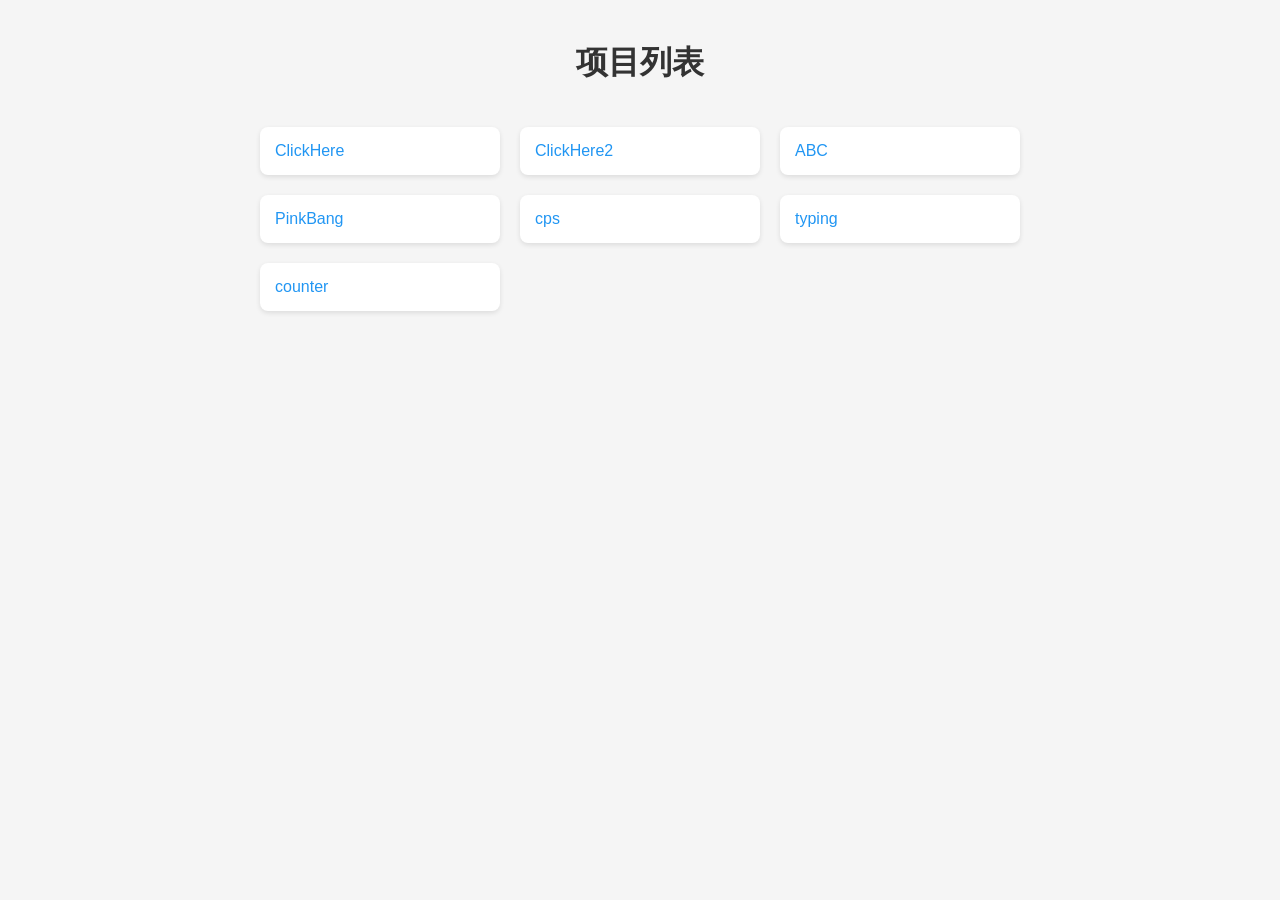
<file: projects/index.html>
<!DOCTYPE html>
<html lang="zh-CN">

<head>
    <meta charset="UTF-8">
    <meta name="viewport" content="width=device-width, initial-scale=1.0">
    <title>Projects Index</title>
    <style>
        body {
            font-family: Arial, sans-serif;
            max-width: 800px;
            margin: 0 auto;
            padding: 20px;
            background-color: #f5f5f5;
        }

        h1 {
            color: #333;
            text-align: center;
        }

        .project-list {
            display: grid;
            grid-template-columns: repeat(auto-fill, minmax(200px, 1fr));
            gap: 20px;
            padding: 20px;
        }

        .project-item {
            background: white;
            padding: 15px;
            border-radius: 8px;
            box-shadow: 0 2px 5px rgba(0, 0, 0, 0.1);
            transition: transform 0.2s;
        }

        .project-item:hover {
            transform: translateY(-5px);
        }

        a {
            color: #2196F3;
            text-decoration: none;
        }

        a:hover {
            text-decoration: underline;
        }
    </style>
</head>

<body>
    <h1>项目列表</h1>
    <div class="project-list" id="projectList"></div>

    <script>
        const projects = [
            'ClickHere',
            'ClickHere2',
            'ABC',
            'PinkBang',
            'cps',
            'typing',
            'counter'
        ];

        window.onload = function () {
            const projectList = document.getElementById('projectList');
            projects.forEach(project => {
                const div = document.createElement('div');
                div.className = 'project-item';

                const link = document.createElement('a');
                link.href = `./${project}/index.html`;
                link.textContent = project;

                div.appendChild(link);
                projectList.appendChild(div);
            });
        };
    </script>
</body>

</html>
</file>
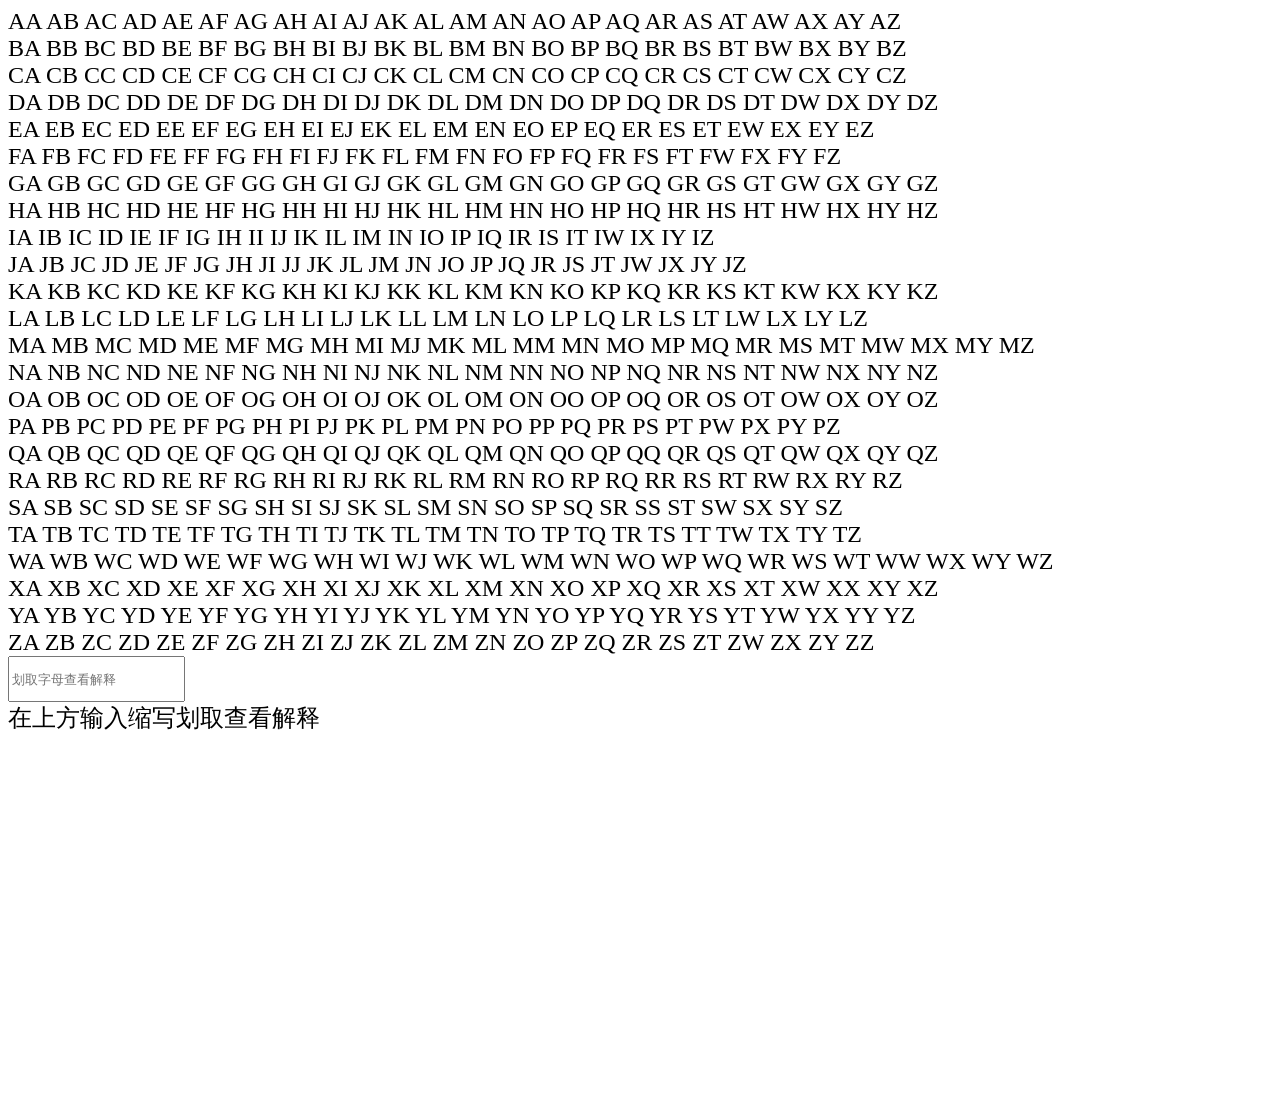
<file: projects/ABC/index.html>
<!DOCTYPE html>
<html>
	<head>
		<meta charset="utf-8">
		<title>ABC</title>
		
	</head>
	<body style="font-size: 24px;font-family:consolas;">
		AA AB AC AD AE AF AG AH AI AJ AK AL AM AN AO AP AQ AR AS AT AW AX AY AZ<br>
		BA BB BC BD BE BF BG BH BI BJ BK BL BM BN BO BP BQ BR BS BT BW BX BY BZ<br>
		CA CB CC CD CE CF CG CH CI CJ CK CL CM CN CO CP CQ CR CS CT CW CX CY CZ<br>
		DA DB DC DD DE DF DG DH DI DJ DK DL DM DN DO DP DQ DR DS DT DW DX DY DZ<br>
		EA EB EC ED EE EF EG EH EI EJ EK EL EM EN EO EP EQ ER ES ET EW EX EY EZ<br>
		FA FB FC FD FE FF FG FH FI FJ FK FL FM FN FO FP FQ FR FS FT FW FX FY FZ<br>
		GA GB GC GD GE GF GG GH GI GJ GK GL GM GN GO GP GQ GR GS GT GW GX GY GZ<br>
		HA HB HC HD HE HF HG HH HI HJ HK HL HM HN HO HP HQ HR HS HT HW HX HY HZ<br>
		IA IB IC ID IE IF IG IH II IJ IK IL IM IN IO IP IQ IR IS IT IW IX IY IZ<br>
		JA JB JC JD JE JF JG JH JI JJ JK JL JM JN JO JP JQ JR JS JT JW JX JY JZ<br>
		KA KB KC KD KE KF KG KH KI KJ KK KL KM KN KO KP KQ KR KS KT KW KX KY KZ<br>
		LA LB LC LD LE LF LG LH LI LJ LK LL LM LN LO LP LQ LR LS LT LW LX LY LZ<br>
		MA MB MC MD ME MF MG MH MI MJ MK ML MM MN MO MP MQ MR MS MT MW MX MY MZ<br>
		NA NB NC ND NE NF NG NH NI NJ NK NL NM NN NO NP NQ NR NS NT NW NX NY NZ<br>
		OA OB OC OD OE OF OG OH OI OJ OK OL OM ON OO OP OQ OR OS OT OW OX OY OZ<br>
		PA PB PC PD PE PF PG PH PI PJ PK PL PM PN PO PP PQ PR PS PT PW PX PY PZ<br>
		QA QB QC QD QE QF QG QH QI QJ QK QL QM QN QO QP QQ QR QS QT QW QX QY QZ<br>
		RA RB RC RD RE RF RG RH RI RJ RK RL RM RN RO RP RQ RR RS RT RW RX RY RZ<br>
		SA SB SC SD SE SF SG SH SI SJ SK SL SM SN SO SP SQ SR SS ST SW SX SY SZ<br>
		TA TB TC TD TE TF TG TH TI TJ TK TL TM TN TO TP TQ TR TS TT TW TX TY TZ<br>
		WA WB WC WD WE WF WG WH WI WJ WK WL WM WN WO WP WQ WR WS WT WW WX WY WZ<br>
		XA XB XC XD XE XF XG XH XI XJ XK XL XM XN XO XP XQ XR XS XT XW XX XY XZ<br>
		YA YB YC YD YE YF YG YH YI YJ YK YL YM YN YO YP YQ YR YS YT YW YX YY YZ<br>
		ZA ZB ZC ZD ZE ZF ZG ZH ZI ZJ ZK ZL ZM ZN ZO ZP ZQ ZR ZS ZT ZW ZX ZY ZZ<br>
		<div class="">
			<input  style="height:40px;" id="value"  type="text" placeholder="划取字母查看解释"  oninput="change()"/>
			<div style="height:400px;" id="text">在上方输入缩写划取查看解释</div>
		</div>
	    <script>
	        function change(){
	            document.querySelector('#text').innerHTML = document.querySelector('#value').value
				if(document.querySelector('#value').value.length == 0){
					document.querySelector('#text').innerHTML = "在上方输入缩写划取查看解释"
				}
	        }

	    </script>
		<script src="vue.min.js"></script>
		<script src="https://lab.magiconch.com/nbnhhsh/nbnhhsh.user.js"></script>
	</body>
</html>
</file>
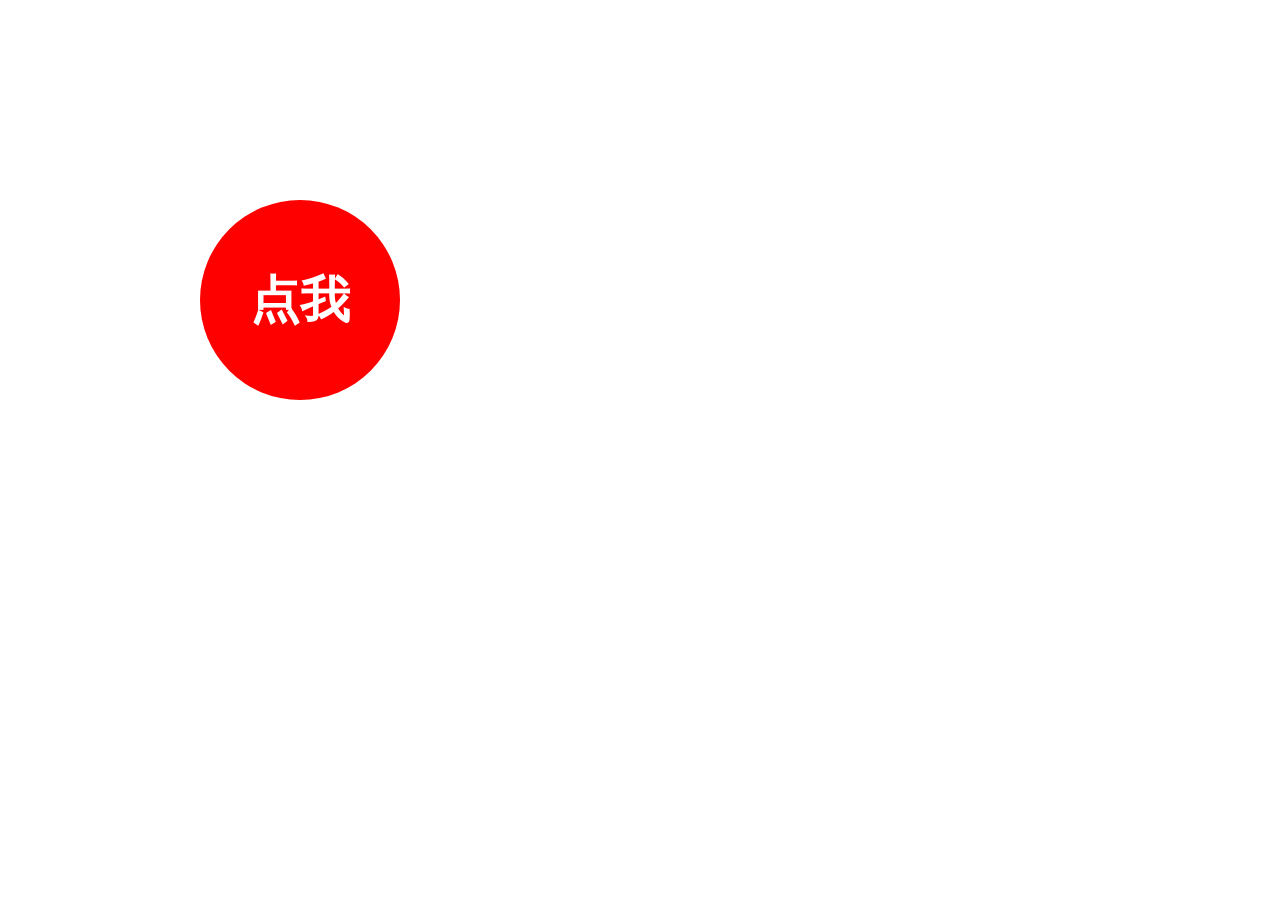
<file: projects/ClickHere/index.html>
<!DOCTYPE html>
<html>
	<head>
		<meta charset="utf-8">
		<meta name="viewport" content="width=device-width; initial-scale=1.0; maximum-scale=1.0">
		<title></title>
		<style type="text/css">
			#box{
				width: 200px;height: 200px;
				border-radius: 100px;
				background-color: red;
				position: absolute;
				left: 200px;
				top: 200px;
			}
			#div{
				width: 200px;height: 200px;
				line-height: 200px;
				text-align: center;
				font-family: "幼圆" ;
				font-size: 50px;
				font-weight: bold;
				color: white;
				user-select: none;
				cursor: crosshair;
			}
		</style>
		<script type="text/javascript">
			function clicked(){
				document.getElementById("box").style.display = "none";
				document.write("<h1>牛逼，你点到了！</h1>")
			}
			function move(obj){
				var width = window.innerWidth || document.documentElement.clientWidth || document.body.clientWidth;
				var height = window.innerHeight || document.documentElement.clientHeight || document.body.clientHeight;
				var randomHeight = Math.floor(Math.random() * (height-200));	//获取随机数
				var randomWidth = Math.floor(Math.random() * (width-200));	//获取随机数
				obj.style.left = (randomWidth)+"px";
				obj.style.top = (randomHeight)+"px";
			}
			function leave(obj){
				obj.style.backgroundColor = "red";
			}
		</script>
	</head>
	<body> 
		<div id="box" onmousemove="move(this)" onmouseleave="leave(this)" onclick="clicked()">
			<div id="div">点我</div>
		</div>
	</body>
</html>
</file>
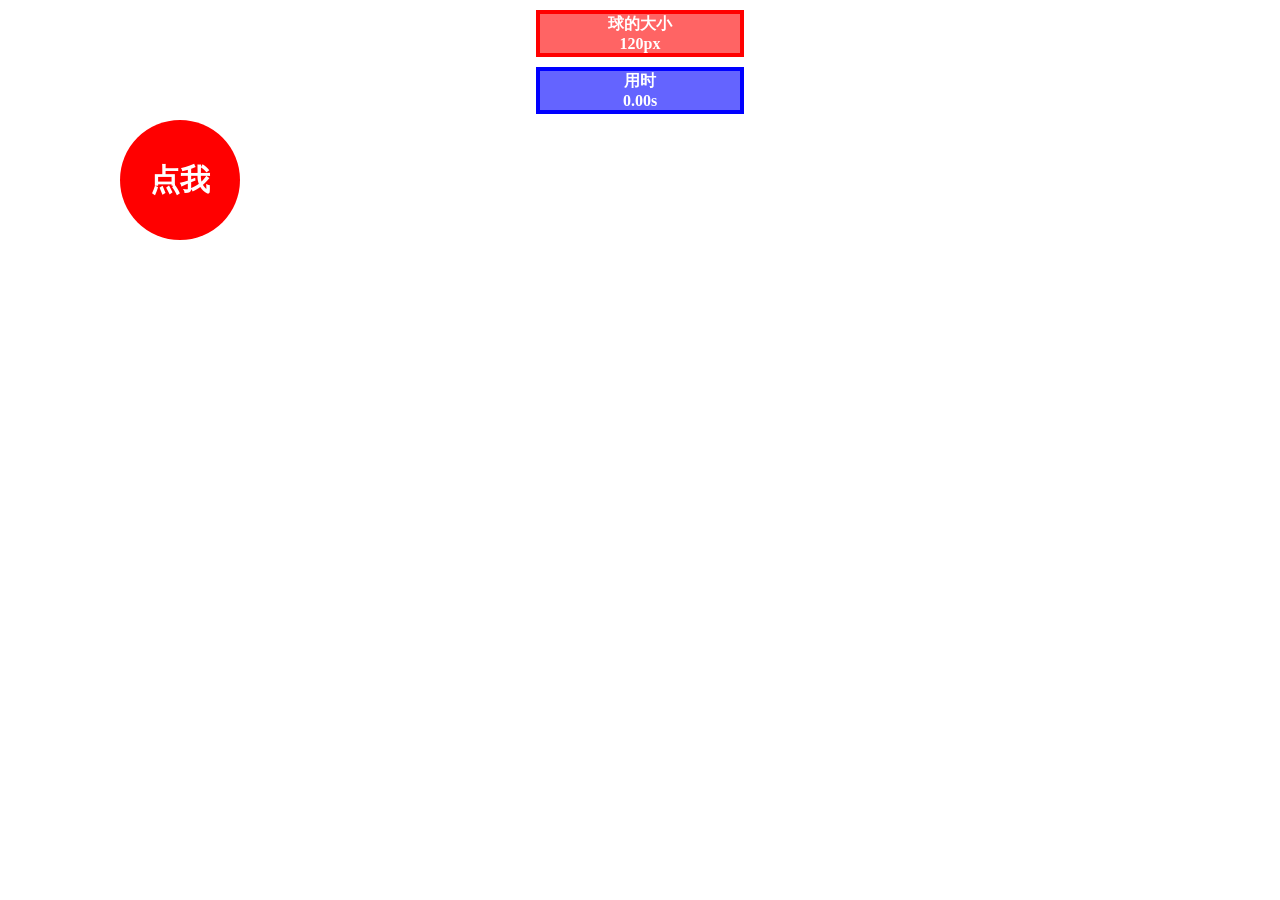
<file: projects/ClickHere2/index.html>
<!DOCTYPE html>
<html>
	<head>
		<meta charset="utf-8">
		<meta name="viewport" content="width=device-width, initial-scale=1.0, maximum-scale=1.0">
		<title>点击这里!</title>
		<style type="text/css">
			body {
				font-family: "幼圆";
				font-weight: bold;
				user-select: none;
				color: white;
			}

			#title {
				width: 200px;
				border: rgba(255, 0, 0, 1.0) solid 4px;
				background-color: rgba(255, 100, 100, 1.0);
				user-select: none;
				text-align: center;
				margin: 10px auto;
			}
			#timer{
				width: 200px;
				border: rgb(0, 0, 255) solid 4px;
				background-color: rgba(100, 100, 255, 1.0);
				user-select: none;
				text-align: center;
				margin: 10px auto;
			}
			#box {
				width: 120px;
				height: 120px;
				border-radius: 50%;
				background-color: red;
				position: absolute;
				left: 120px;
				top: 120px;
			}

			#text {
				line-height: 120px;
				text-align: center;
				font-size: 30px;
				margin: 0 auto;

			}
		</style>
		
	</head>
	<body>
		<div id="title">
			<div>球的大小</div>
			<div id="sizeTxet">120px</div>
			<input type="range" name="points" id="points" onclick="setSize(this)" min="20" max="120" value="120" hidden>
		</div>
		<div id="timer">
			<div>用时</div>
			<div id="timeTxet">0.00s</div>
		</div>
		<div id="box" onclick="move(this)">
			<div id="text">点我</div>
		</div>
		<script type="text/javascript">
            var size = 0;
            var timer = 0;
            var points = document.getElementById("points");
            var startTime = null; // 用于存储开始时间
            function setSize(obj) {
                size = obj.value;
                document.getElementById("box").style.height = size + "px";
                document.getElementById("box").style.width = size + "px";
                document.getElementById("text").style.fontSize = size / 4 + "px";
                document.getElementById("text").style.lineHeight = size + "px";
                document.getElementById("sizeTxet").innerHTML = size + "px";

            }

            function move(obj) {
                var width = window.innerWidth || document.documentElement.clientWidth || document.body.clientWidth;
                var height = window.innerHeight || document.documentElement.clientHeight || document.body.clientHeight;
                var randomHeight = Math.floor(Math.random() * (height - size)); //获取随机数
                var randomWidth = Math.floor(Math.random() * (width - size)); //获取随机数
                console.log("Height:" + height, "Width:" + width);
                console.log("randomHeight:" + randomHeight, "randomWidth:" + randomWidth, );
                obj.style.left = (randomWidth) + "px";
                obj.style.top = (randomHeight) + "px";

                if (!startTime) { // 首次点击时启动计时器
                    startTime = new Date();
                    timer = setInterval(showTime, 10); // 每10毫秒更新一次时间
                }

                points.value -= 1; //每次点击减一
                setSize(points); //更新大小

                if (points.value == 20) {
                    clearInterval(timer); // 停止计时器
                    var endTime = new Date();
                    var timeDiff = (endTime - startTime) / 1000; // 计算用时，单位为秒
                    alert("游戏结束，用时: " + timeDiff.toFixed(2) + " 秒");
                }
            }
            function showTime() {
                var currentTime = new Date();
                var timeDiff = (currentTime - startTime) / 1000;
                document.getElementById("timeTxet").innerText = timeDiff.toFixed(2) + "s";
            }
        </script>
	</body>
</html>
</file>
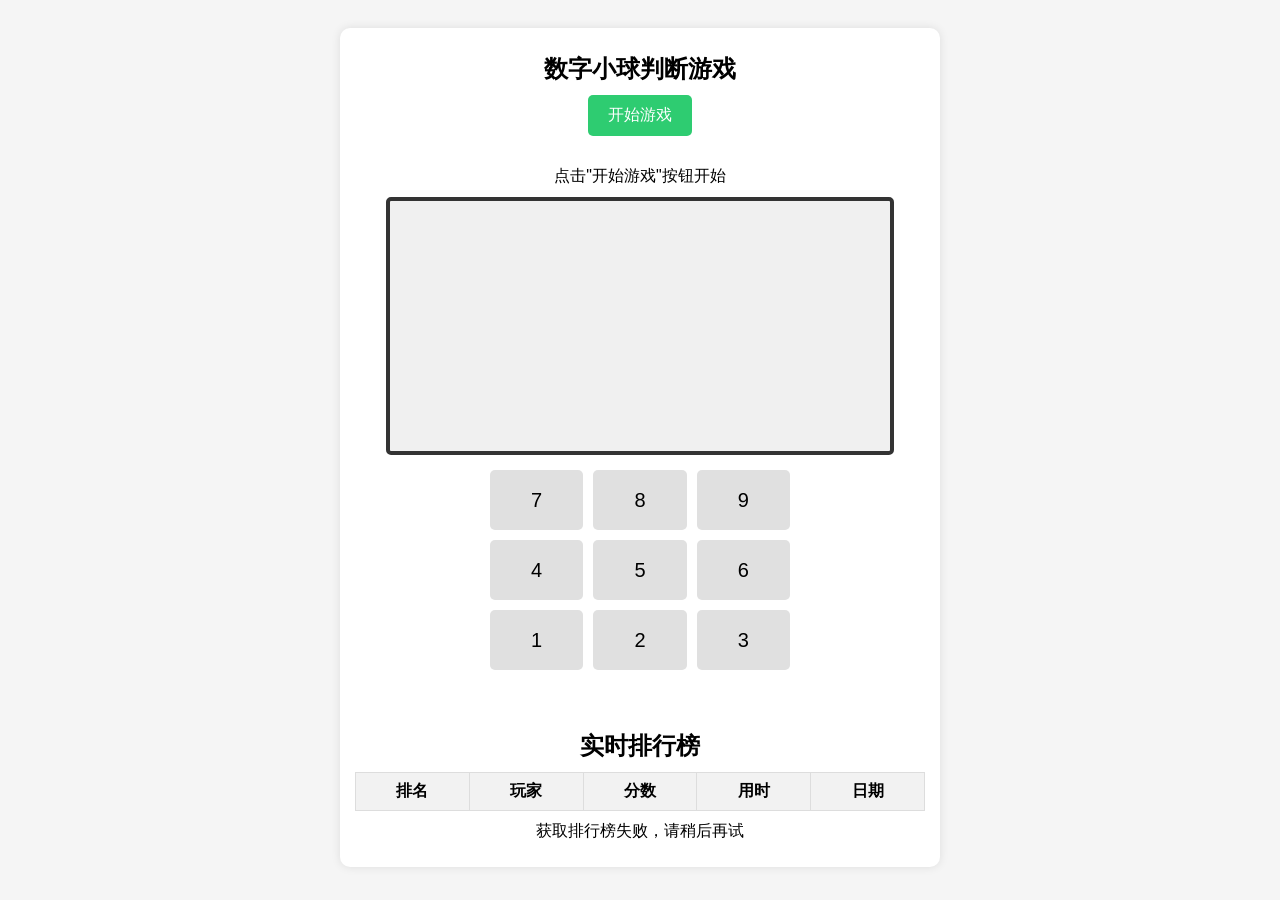
<file: projects/counter/index.html>
<!DOCTYPE html>
<html lang="zh">

<head>
    <meta charset="UTF-8">
    <meta name="viewport" content="width=device-width, initial-scale=1.0, maximum-scale=1.0, user-scalable=no">
    <title>数字小球判断游戏</title>
    <style>
        body {
            font-family: Arial, sans-serif;
            /* display: flex; */
            flex-direction: column;
            align-items: center;
            padding: 20px;
            background-color: #f5f5f5;
        }

        #game-container {
            width: 600px;
            display: flex;
            flex-direction: column;
            align-items: center;
            background-color: white;
            padding: 20px;
            border-radius: 10px;
            box-shadow: 0 0 10px rgba(0, 0, 0, 0.1);
        }

        #screen {
            width: 500px;
            height: 300px;
            border: 4px solid #333;
            margin-bottom: 20px;
            position: relative;
            background-color: #f0f0f0;
            border-radius: 5px;
            overflow: hidden;
            transition: border-color 0.3s;
        }

        .ball {
            width: 50px;
            height: 50px;
            background-color: #3498db;
            border-radius: 50%;
            position: absolute;
            box-shadow: 0 2px 5px rgba(0, 0, 0, 0.2);
        }

        #keyboard {
            display: grid;
            grid-template-columns: repeat(3, 1fr);
            gap: 10px;
            margin-bottom: 20px;
        }

        .key {
            width: 80px;
            height: 80px;
            font-size: 24px;
            background-color: #e0e0e0;
            border: none;
            border-radius: 5px;
            cursor: pointer;
            transition: background-color 0.3s;
        }

        .key:hover {
            background-color: #d0d0d0;
        }

        .correct-screen {
            border-color: #2ecc71 !important;
        }

        .incorrect-screen {
            border-color: #e74c3c !important;
        }

        #info {
            margin-bottom: 20px;
            font-size: 18px;
            text-align: center;

        }

        #info:hover::after {
            color: #888;
            font-size: 0.5rem;
            content: "输入0也能开始哦";
            position: relative;
            top: -0.25rem;
        }

        #result {
            font-size: 20px;
            font-weight: bold;
            color: #2c3e50;
            margin-top: 20px;
            text-align: center;
        }

        #start-btn {
            padding: 10px 20px;
            font-size: 16px;
            background-color: #2ecc71;
            color: white;
            border: none;
            border-radius: 5px;
            cursor: pointer;
            margin-bottom: 20px;
        }

        #start-btn:hover {
            background-color: #27ae60;
        }

        #game-container {
            width: 100%;
            max-width: 600px;
            margin: 0 auto;
            padding: 15px;
            box-sizing: border-box;
        }

        #screen {
            width: 100%;
            max-width: 500px;
            height: 250px;
            margin-bottom: 15px;
        }

        .ball {
            width: 40px;
            height: 40px;
        }

        #keyboard {
            width: 100%;
            max-width: 300px;
            margin: 0 auto;
        }

        .key {
            width: 100%;
            height: 60px;
            font-size: 20px;
        }

        h1 {
            font-size: 1.5rem;
            text-align: center;
            margin: 10px 0;
        }

        #info {
            font-size: 16px;
            margin: 10px 0;
        }

        #result {
            font-size: 16px;
        }

        /* 添加媒体查询 */
        @media screen and (max-width: 480px) {
            body {
                padding: 10px;
            }

            #game-container {
                padding: 10px;
            }

            #screen {
                height: 200px;
            }

            .ball {
                width: 30px;
                height: 30px;
            }

            .key {
                height: 50px;
                font-size: 18px;
            }

            #start-btn {
                padding: 8px 16px;
                font-size: 14px;
            }
        }
    </style>

</head>

<body>
    <div id="game-container">
        <h1>数字小球判断游戏</h1>
        <button id="start-btn">开始游戏</button>
        <div id="info">点击"开始游戏"按钮开始</div>
        <div id="screen"></div>
        <div id="keyboard">
            <button class="key" data-number="7">7</button>
            <button class="key" data-number="8">8</button>
            <button class="key" data-number="9">9</button>
            <button class="key" data-number="4">4</button>
            <button class="key" data-number="5">5</button>
            <button class="key" data-number="6">6</button>
            <button class="key" data-number="1">1</button>
            <button class="key" data-number="2">2</button>
            <button class="key" data-number="3">3</button>

        </div>
        <div id="result"></div>
        <div id="leaderboard" style="width: 100%; margin-top: 20px;">
            <h2 style="text-align: center; margin-bottom: 10px;">实时排行榜</h2>
            <table style="width: 100%; border-collapse: collapse;">
                <thead>
                    <tr style="background-color: #f2f2f2;">
                        <th style="padding: 8px; text-align: center; border: 1px solid #ddd;">排名</th>
                        <th style="padding: 8px; text-align: center; border: 1px solid #ddd;">玩家</th>
                        <th style="padding: 8px; text-align: center; border: 1px solid #ddd;">分数</th>
                        <th style="padding: 8px; text-align: center; border: 1px solid #ddd;">用时</th>
                        <th style="padding: 8px; text-align: center; border: 1px solid #ddd;">日期</th>
                    </tr>
                </thead>
                <tbody id="leaderboard-body">
                    <!-- 排行榜数据将在这里动态生成 -->
                </tbody>
            </table>
        </div>
    </div>
    <script src="script.js"></script>
</body>

</html>
</file>
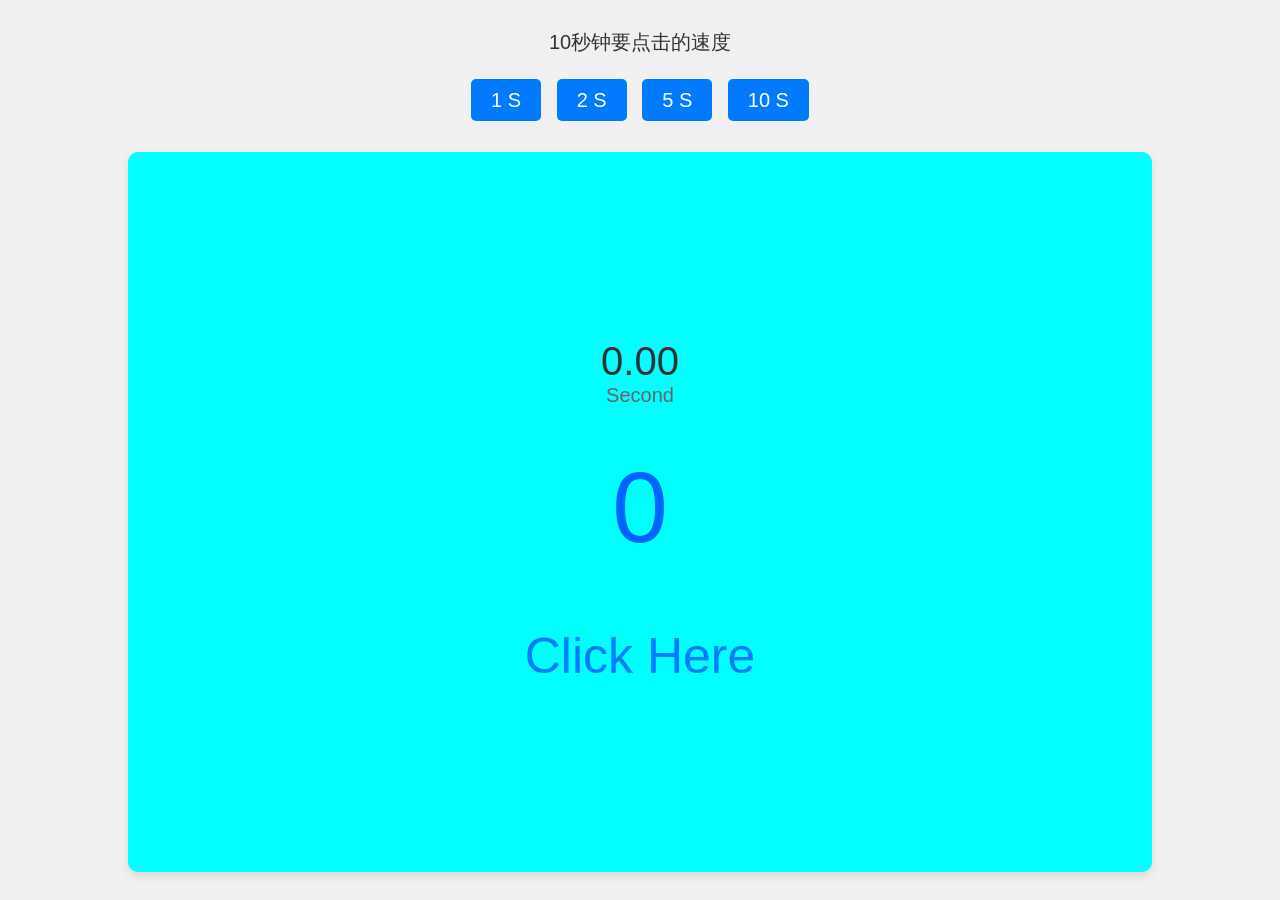
<file: projects/cps/index.html>
<!DOCTYPE html>
<html>
<head>
    <meta name="viewport" content="width=device-width; initial-scale=1.0; maximum-scale=1.0">
    <meta charset="utf-8">
    <title>CpsTest</title>
    <style type="text/css">
        body {
            user-select: none;
            font-size: 20px;
            text-align: center;
            background-color: #f0f0f0;
            font-family: 'Arial', sans-serif;
            color: #333;
            margin: 0;
            padding: 0;
            display: flex;
            flex-direction: column;
            justify-content: center;
            align-items: center;
            height: 100vh;
        }
		#show_time_title{
			height: 60px;
		}
        #title {
            font-size: 50px;
            color: #007BFF;
            margin-top: 20px;
        }

        #box {
            width: 80%;
            height: 80vh;
            background-color: #00ffff;
            border-radius: 10px;
            margin: 20px auto;
            box-shadow: 0 4px 8px rgba(0, 0, 0, 0.1);
            display: flex;
            flex-direction: column;
            justify-content: center;
            align-items: center;
            cursor: pointer;
            transition: background-color 0.3s;
        }

        #box:hover {
            background-color: #3ef2ff;
        }

        #number {
            font-size: 100px;
            color: #0064ff;
            line-height: 200px;
        }

        #switch_time {
            margin: 20px 0;
        }

        #switch_time label {
            padding: 10px 20px;
            background-color: #007BFF;
            color: #fff;
            border-radius: 5px;
            margin: 0 5px;
            cursor: pointer;
            transition: background-color 0.3s;
        }

        #switch_time label:hover {
            background-color: #0056b3;
        }

        #switch_time input[type="radio"] {
            position: absolute;
            clip: rect(0, 0, 0, 0);
        }

        #show_time {
            font-size: 40px;
            color: #333;
        }

        #show_time_font {
            font-size: 20px;
            color: #666;
        }
    </style>
    <script type="text/javascript">
        let timer = 0;
        let number = 0; // 点击次数
        let time = 0; // 时间
        let setTime = 10; // 秒数
        let showTimeNum;

        function setTime1s() {
            setTime = 1;
            document.getElementById("set_time").innerText = setTime;
        }

        function setTime2s() {
            setTime = 2;
            document.getElementById("set_time").innerText = setTime;
        }

        function setTime5s() {
            setTime = 5;
            document.getElementById("set_time").innerText = setTime;
        }

        function setTime10s() {
            setTime = 10;
            document.getElementById("set_time").innerText = setTime;
        }

        function clicked() {
            document.getElementById("switch_time").style.display = "none";
            number++;
            if (number === 1) {
                time = setTimeout(judge, setTime * 1000);
                showTimeNum = setInterval(showTime, 10);
            }
            document.getElementById("number").innerText = number;
        }

        function judge() {
            clearInterval(showTimeNum);
            alert("1秒点击次数(cps):" + (number / setTime).toFixed(2));
            location.reload();
        }

        function showTime() {
            timer++;
            document.getElementById("show_time").innerText = (timer / 100).toFixed(2);
        }
    </script>
</head>
<body>
    <div id="switch_time">
        <div id="show_time_title">
            <span id="set_time">10</span>秒钟要点击的速度
        </div>
        <input type="radio" name="switchTime" id="1s" onclick="setTime1s()"><label for="1s">1 S</label>
        <input type="radio" name="switchTime" id="2s" onclick="setTime2s()"><label for="2s">2 S</label>
        <input type="radio" name="switchTime" id="5s" onclick="setTime5s()"><label for="5s">5 S</label>
        <input type="radio" name="switchTime" id="10s" onclick="setTime10s()"><label for="10s">10 S</label>
    </div>
    <div id="box" onclick="clicked()">
        <div id="show_time">0.00</div>
        <div id="show_time_font">Second</div>
        <div id="number">0</div>
        <div id="title">Click Here</div>
    </div>
</body>
</html>
</file>
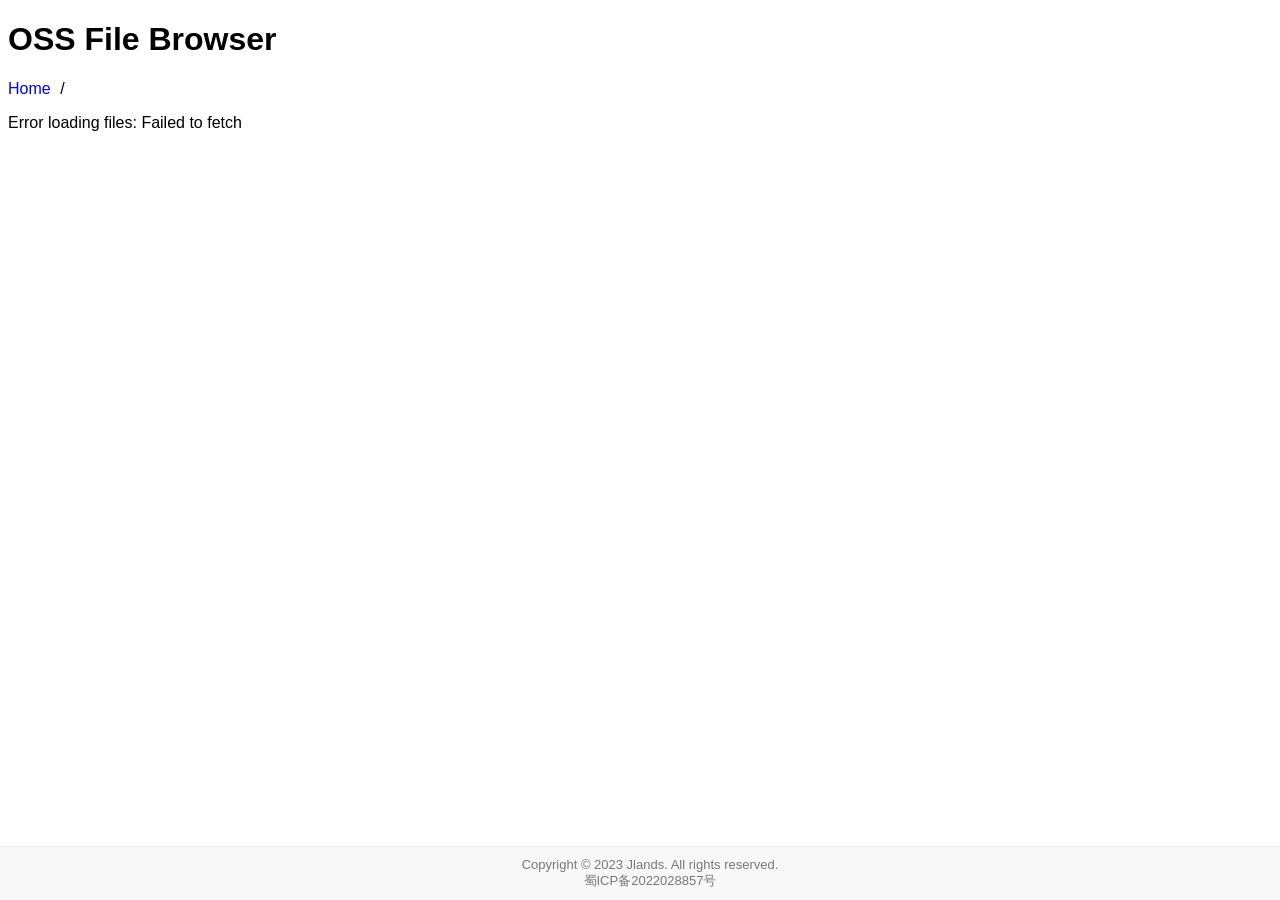
<file: projects/oss/index.html>
<!DOCTYPE html>
<html>

<head>
  <meta charset="UTF-8">
  <meta name="viewport" content="width=device-width, initial-scale=1.0">
  <title>OSS File Browser</title>
  <style>
    body {
      font-family: sans-serif;
    }

    .file-item {
      display: flex;
      align-items: center;
      margin-bottom: 5px;
    }

    .file-item a {
      margin-right: 10px;
    }

    .directory {
      font-weight: bold;
      cursor: pointer;
      color: blue;
      /* Optional: Style directories differently */
    }

    .breadcrumb {
      margin-bottom: 10px;
    }

    .breadcrumb a {
      text-decoration: none;
    }

    .breadcrumb span {
      margin: 0 5px;
    }
  </style>
</head>

<body>
  <h1>OSS File Browser</h1>

  <div id="breadcrumb" class="breadcrumb">
    <a href="#" onclick="loadDirectory('')">Home</a>
    <span>/</span>
  </div>

  <div id="fileList"></div>

  <footer style="position: fixed; left: 0; bottom: 0; width: 100%; text-align: center; padding: 10px; font-size: small; color: #777; background-color: #f8f8f8; border-top: 1px solid #eee;">
    <p style="margin: 0;">Copyright &copy; 2023 Jlands. All rights reserved.</p>
    <p style="margin: 0;"><a href="http://beian.miit.gov.cn/" target="_blank" style="color: #777; text-decoration: none;">蜀ICP备2022028857号</a></p>
  </footer>
  
  

  <script>
    const fileListDiv = document.getElementById('fileList');
    const breadcrumbDiv = document.getElementById('breadcrumb');
    let currentPath = ''; // Tracks the current directory

    // Function to update the breadcrumb navigation
    function updateBreadcrumb(path) {
      let breadcrumbHtml = `<a href="#" onclick="loadDirectory('')">Home</a> <span>/</span>`;
      if (path) {
        const parts = path.split('/').filter(part => part !== ''); // Split the path into parts and remove empty strings
        let currentPathBuilder = '';

        for (let i = 0; i < parts.length; i++) {
          currentPathBuilder += parts[i] + '/';
          breadcrumbHtml += `<a href="#" onclick="loadDirectory('${currentPathBuilder.slice(0, -1)}')">${parts[i]}</a>`; // Remove trailing slash
          if (i < parts.length - 1) {
            breadcrumbHtml += `<span>/</span>`;
          }
        }
      }
      breadcrumbDiv.innerHTML = breadcrumbHtml;
    }

    // Function to load directory content from the API
    async function loadDirectory(prefix) {
      currentPath = prefix;
      updateBreadcrumb(currentPath);  // Update breadcrumb based on prefix
      try {
        const response = await fetch(`http://www.jackli.fun:2000/api/list?prefix=${prefix}`);
        if (!response.ok) {
          throw new Error(`HTTP error! status: ${response.status}`);
        }
        const data = await response.json();
        displayFiles(data);
      } catch (error) {
        fileListDiv.innerHTML = `<p>Error loading files: ${error.message}</p>`;
        console.error("Error fetching data:", error);
      }
    }

    // Function to display files and directories in the HTML
    function displayFiles(data) {
      fileListDiv.innerHTML = ''; // Clear previous content

      // Display directories
      if (data.directories && data.directories.length > 0) {
        data.directories.forEach(dir => {
          const dirName = dir.replace(currentPath, '').replace('/', ''); // Extract just the directory name
          const dirElement = document.createElement('div');
          dirElement.classList.add('file-item');
          dirElement.innerHTML = `<span class="directory" onclick="loadDirectory('${dir}')">📁 ${dirName}</span>`;
          fileListDiv.appendChild(dirElement);
        });
      }

      // Display files
      if (data.files && data.files.length > 0) {
        data.files.forEach(file => {
          const fileElement = document.createElement('div');
          fileElement.classList.add('file-item');
          fileElement.innerHTML = `
            <span>📄 ${file.name}</span>
            <span>&nbsp;(${formatBytes(file.size)})&nbsp;</span>
            <a href="${file.url}" target="_blank">Download</a>
          `;
          fileListDiv.appendChild(fileElement);
        });
      }

      if ((!data.directories || data.directories.length === 0) && (!data.files || data.files.length === 0)) {
        fileListDiv.innerHTML = '<p>No files or directories found.</p>';
      }
    }

    // Helper function to format file size
    function formatBytes(bytes, decimals = 2) {
      if (bytes === 0) return '0 Bytes';
      const k = 1024;
      const dm = decimals < 0 ? 0 : decimals;
      const sizes = ['Bytes', 'KB', 'MB', 'GB', 'TB', 'PB', 'EB', 'ZB', 'YB'];
      const i = Math.floor(Math.log(bytes) / Math.log(k));
      return parseFloat((bytes / Math.pow(k, i)).toFixed(dm)) + ' ' + sizes[i];
    }

    // Initial load: Root directory
    loadDirectory('');
  </script>
</body>

</html>
</file>
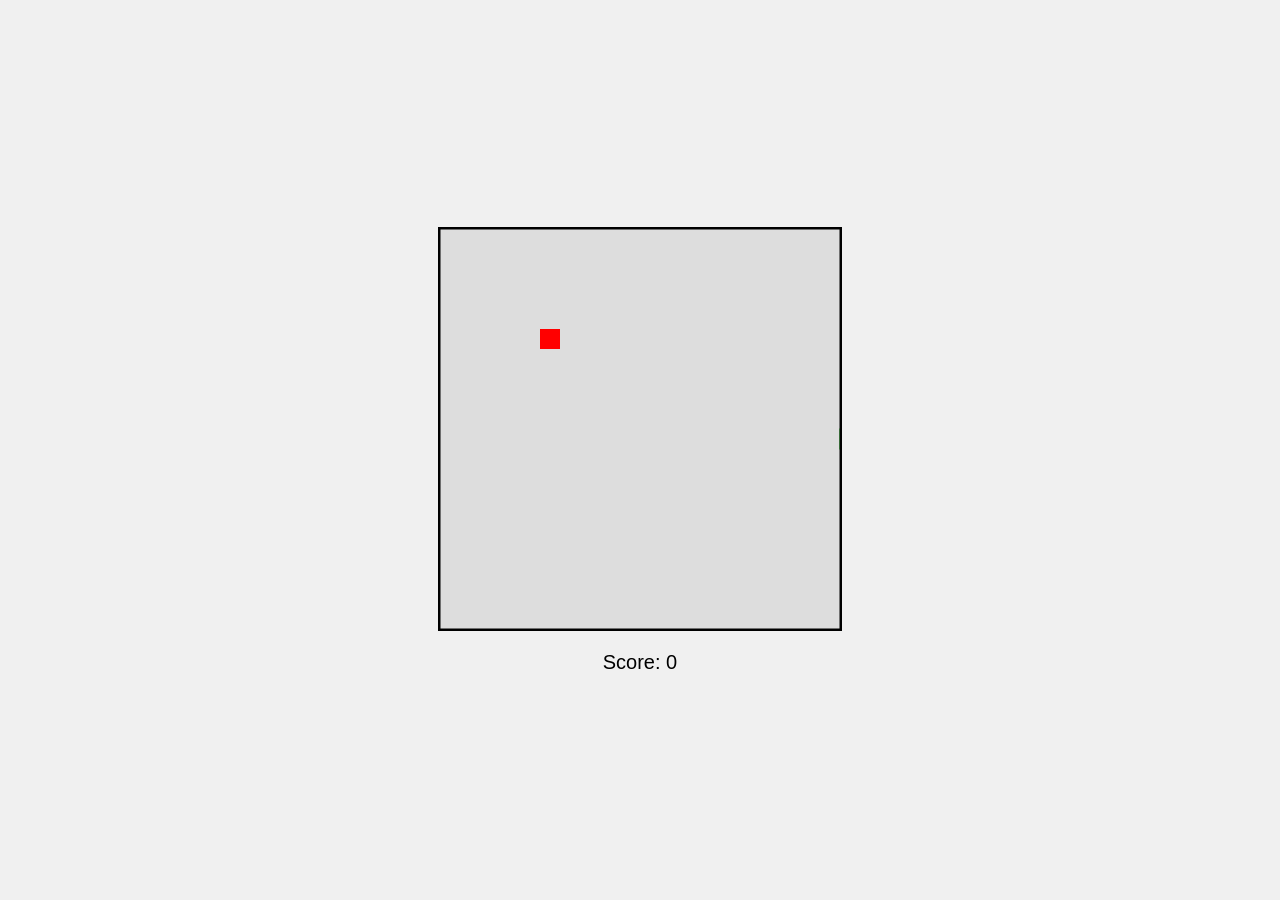
<file: projects/snake/index.html>
<!DOCTYPE html>
<html>
<head>
  <title>Snake Game</title>
  <link rel="stylesheet" href="style.css">
</head>
<body>
  <canvas id="gameCanvas" width="400" height="400"></canvas>
  <div id="score">Score: 0</div>
  <script src="script.js"></script>
</body>
</html>
</file>
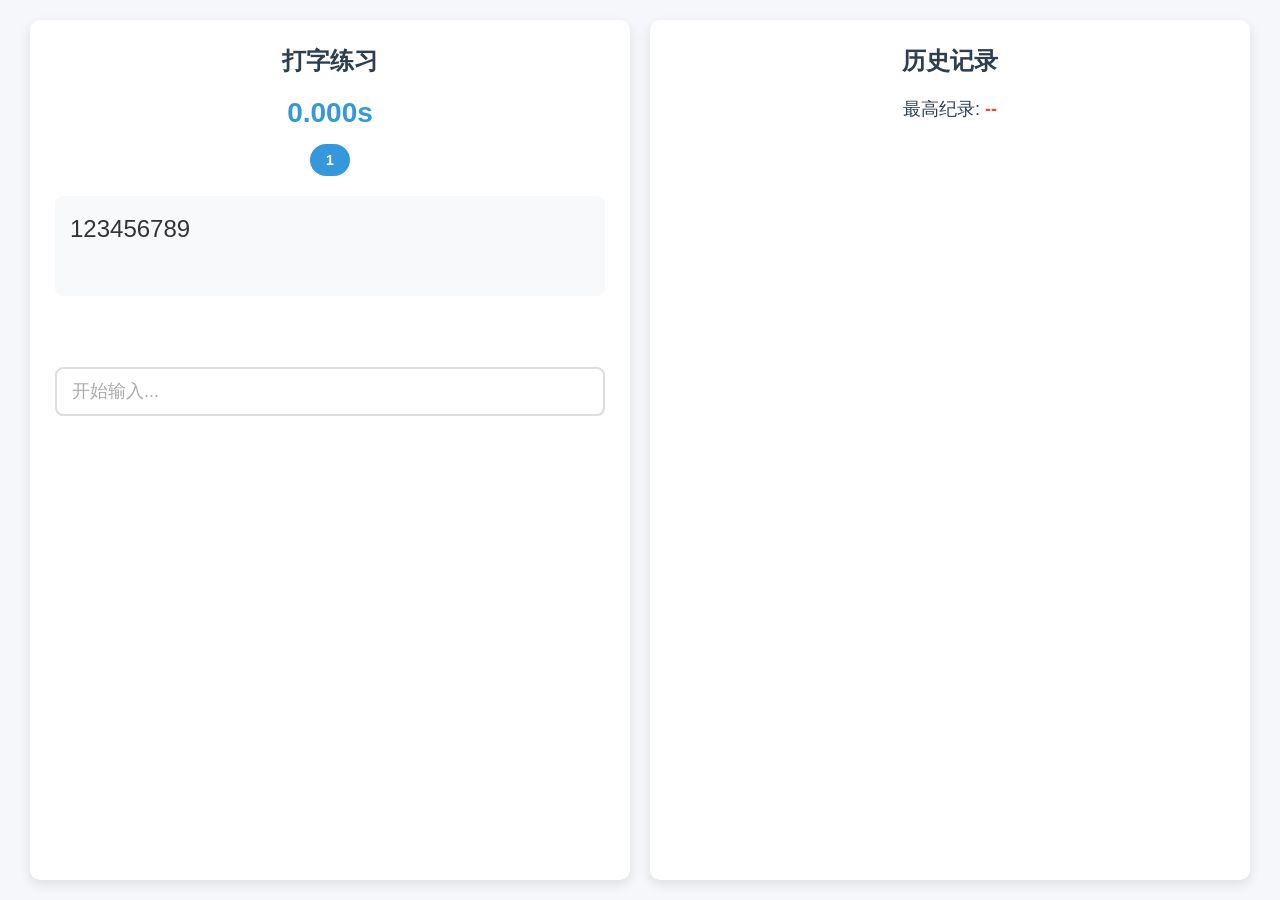
<file: projects/typing/index.html>
<!DOCTYPE html>
<html>
<head>
    <meta charset="utf-8">
    <title>Typing</title>
    <style>
        * {
            margin: 0;
            padding: 0;
            box-sizing: border-box;
            font-family: 'Segoe UI', Tahoma, Geneva, Verdana, sans-serif;
        }
    
        body {
            background-color: #f5f7fa;
            color: #333;
            display: flex;
            flex-wrap: wrap;
            justify-content: center;
            gap: 20px;
            padding: 20px;
            min-height: 100vh;
        }
    
        .main, .history {
            flex: 1;
            min-width: 300px;
            max-width: 600px;
        }
    
        .box {
            background-color: white;
            border-radius: 10px;
            box-shadow: 0 4px 12px rgba(0, 0, 0, 0.1);
            padding: 25px;
            height: 100%;
        }
    
        h1 {
            color: #2c3e50;
            margin-bottom: 20px;
            font-size: 24px;
            text-align: center;
        }
    
        h2 {
            color: #3498db;
            font-size: 28px;
            text-align: center;
            margin: 15px 0;
        }
    
        #fixedText {
            font-size: 24px;
            line-height: 1.5;
            margin: 20px 0;
            padding: 15px;
            background-color: #f8f9fa;
            border-radius: 8px;
            min-height: 100px;
            word-break: break-all;
        }
    
        #showText {
            font-size: 24px;
            color: #666;
            margin-bottom: 15px;
            min-height: 36px;
            padding: 5px;
        }
    
        #inputText {
            width: 100%;
            padding: 12px 15px;
            font-size: 18px;
            border: 2px solid #ddd;
            border-radius: 8px;
            outline: none;
            transition: border-color 0.3s;
        }
    
        #inputText:focus {
            border-color: #3498db;
        }
    
        #inputText::placeholder {
            color: #aaa;
        }
    
        #switch {
            background-color: #3498db;
            color: white;
            border: none;
            padding: 8px 16px;
            border-radius: 20px;
            cursor: pointer;
            font-size: 14px;
            font-weight: bold;
            display: block;
            margin: 0 auto 20px;
            transition: background-color 0.3s;
        }
    
        #switch:hover {
            background-color: #2980b9;
        }
    
        #bestRecord {
            font-size: 18px;
            margin-bottom: 15px;
            text-align: center;
            color: #2c3e50;
        }
    
        #bestRecordTime {
            color: #e74c3c;
            font-weight: bold;
        }
    
        #historyList {
            list-style-type: none;
        }
    
        #historyList li {
            padding: 10px 15px;
            margin-bottom: 8px;
            background-color: #f8f9fa;
            border-radius: 6px;
            display: flex;
            justify-content: space-between;
        }
    
        #historyList li:first-child {
            background-color: #e8f4fc;
            font-weight: bold;
        }
    
        @media (max-width: 768px) {
            body {
                flex-direction: column;
                align-items: center;
            }
            
            .main, .history {
                width: 100%;
            }
        }
    </style>
</head>

<body>
    <div class="main">
        <div class="box">
            <h1>打字练习</h1>
            <h2 id="timer">0.000s</h2>
            <button id="switch"></button>
            <div id="fixedText"></div>
            <div id="showText"></div>
            <input type="text" id="inputText" placeholder="开始输入..." autocomplete="off" />
        </div>
    </div>
    <div class="history">
        <div class="box">
            <h1>历史记录</h1>
            <div id="bestRecord">最高纪录: <span id="bestRecordTime">--</span></div>
            <div id="history">
                <ul id="historyList"></ul>
            </div>
        </div>
    </div>

    <script>
        let timer;
        let totalTime = 0;
        let list = [
            {id:1, text:"123456789"},
            {id:2, text:"0246813579"},
            {id:3, text:"ABCDEFGHIJKLMNOPQRSTUVWXYZ"},
            {id:4, text:"The quick brown fox jumps over the lazy dog"},
            {id:4, text:"QQWWEERRTTYYUUIIOOPPAASSDDFFGGHHJJKKLLZZXXCCVVBBNNMM"},
        ];
        // 切换文本
        let typeText = list[0].text;
        document.getElementById("fixedText").innerHTML = typeText;
        document.getElementById("switch").textContent = list[0].id;
        document.getElementById("switch").onclick = function () {
            let index = list.findIndex(item => item.text === typeText);
            index = (index + 1) % list.length;
            typeText = list[index].text;
            document.getElementById("fixedText").innerHTML = typeText;
            document.getElementById("switch").textContent = list[index].id;
            changeShowValue("");
            updateFixedTextColor("");
            clearInterval(timer);
            document.getElementById("timer").textContent = "0.000s";
            document.getElementById('bestRecordTime').textContent = '--'; // 重置最高纪录显示
        }
        // 文字判断（忽略大小写）
        document.getElementById("inputText").oninput = function () {
            let inputValue = document.getElementById("inputText").value;
            changeShowValue(inputValue);
            updateFixedTextColor(inputValue);
            if (inputValue.toUpperCase() === typeText.toUpperCase()) {
                document.getElementById("inputText").value = "";
                const time = formatTime(totalTime);
                addHistory(time);
                updateBestRecord(time);
                changeShowValue("");
                clearInterval(timer);
            } else if (inputValue.length === typeText.length) {
                document.getElementById("inputText").value = "";
                changeShowValue("");
                addHistory("失败");
                clearInterval(timer);
            }
            if (inputValue.length == 1) {
                totalTime = 0;
                clearInterval(timer);
                timer = setInterval(() => {
                    document.getElementById("timer").textContent = formatTime(totalTime);
                    totalTime += 10;
                }, 10);
            } else if (inputValue.length == 0) {
                clearInterval(timer);
                document.getElementById("timer").textContent = "0.000s";
            }
        }
        // 更新固定文本的颜色
        function updateFixedTextColor(inputValue) {
            let fixedText = document.getElementById("fixedText");
            let typeText = fixedText.textContent;
            fixedText.innerHTML = '';
            inputValue = inputValue;
            for (let i = 0; i < typeText.length; i++) {
                let span = document.createElement('span');
                span.textContent = typeText[i];

                if (i < inputValue.length) {
                    if (inputValue[i].toUpperCase() === typeText[i].toUpperCase()) {
                        span.style.color = '#007BFF';
                    } else {
                        span.style.color = 'RED';
                    }
                }

                fixedText.appendChild(span);
            }
        }
        // 禁止粘贴
        document.getElementById("inputText").onpaste = function (e) {
            e.preventDefault();
        }

        function addHistory(value) {
            const historyList = document.getElementById("historyList");
            const li = document.createElement("li");
            li.textContent = value;
            historyList.insertBefore(li, historyList.firstChild); // 添加到列表的顶部

            // 限制历史记录数量为 10
            if (historyList.children.length > 10) {
                historyList.removeChild(historyList.lastChild);
            }
        }

        function updateBestRecord(currentTime) {
            // 每次都重置最高纪录
            let bestRecordTime = document.getElementById('bestRecordTime');
            if (bestRecordTime.textContent === '--' || currentTime < bestRecordTime.textContent) {
                bestRecordTime.textContent = currentTime;
            }
        }

        // 页面加载时，显示最高纪录
        window.onload = function() {
            document.getElementById('bestRecordTime').textContent = '--'; // 初始化最高纪录显示
        }
        
        // 显示输入的内容
        function changeShowValue(value) {
            document.getElementById("showText").innerHTML = value;
        }
        // 格式化时间
        function formatTime(milliseconds) {
            let seconds = Math.floor(milliseconds / 1000);
            let ms = milliseconds % 1000;
            return `${seconds}.${ms.toString().padStart(3, '0')}s`;
        }
        
    </script>
</body>

</html>
</file>
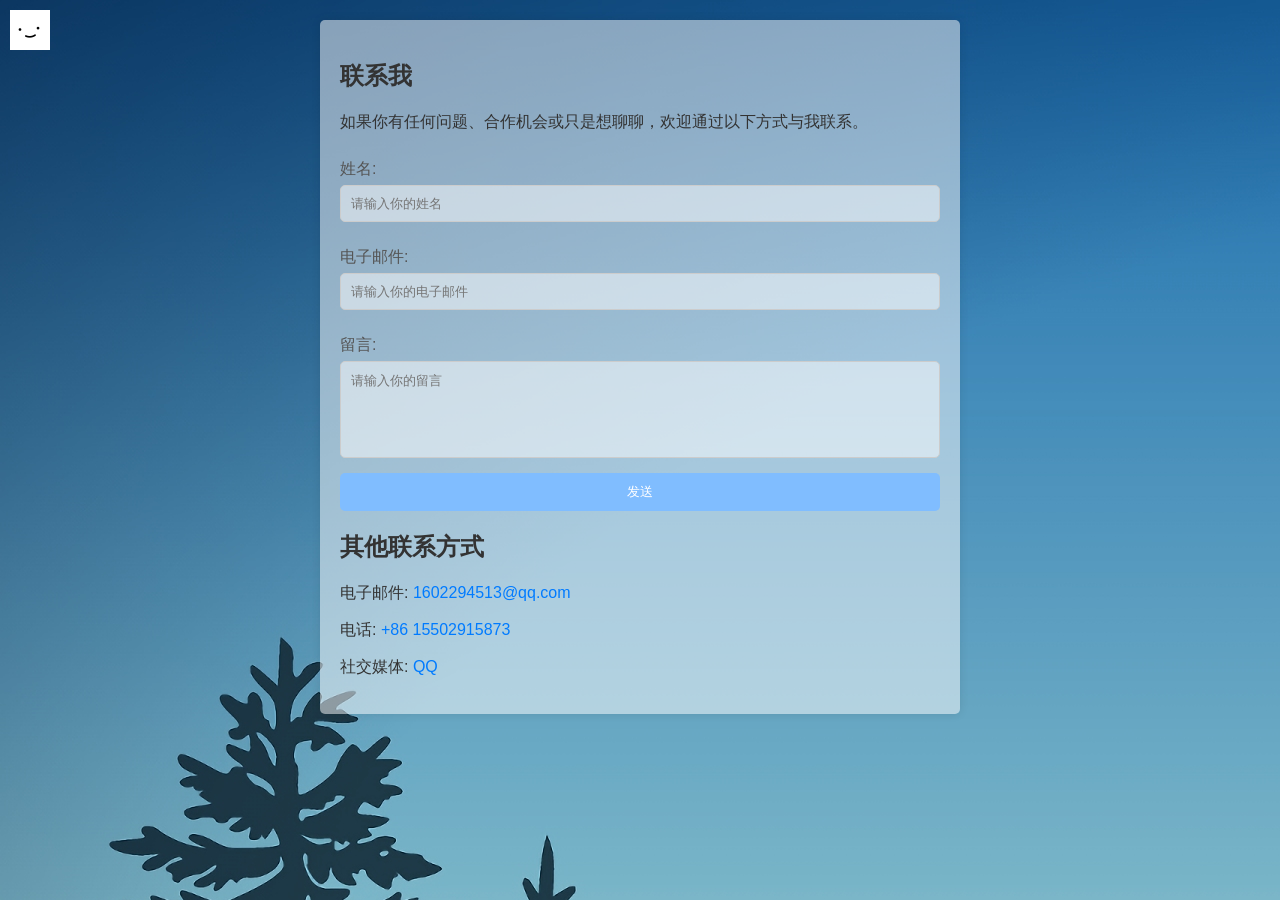
<file: contact.html>
<!DOCTYPE html>
<html lang="zh">
<head>
    <meta charset="UTF-8">
    <meta name="viewport" content="width=device-width, initial-scale=1.0">
    <title>联系我</title>
    <style>
        header{
            position: absolute;
            top: 10px;
            left: 10px;
        }
        header img{
            height: 40px;
            width: 40px;
        }
        body {
            margin: 0;
            padding: 0;
            font-family: Arial, sans-serif;
            background-color: #f4f4f4;
            background-image: url(./img/bg/morning.jpg);
        }
        section {
            padding: 20px;
            margin: 20px auto;
            max-width: 600px;
            background-color: #ffffff80;
            border-radius: 5px;
            box-shadow: 0 0 10px rgba(0, 0, 0, 0.1);
        }
        h1,h2, p {
            color: #333;
        }
        form {
            display: flex;
            flex-direction: column;
        }
        label {
            margin: 10px 0 5px;
            color: #555;
        }
        input, textarea {
            padding: 10px;
            margin-bottom: 15px;
            font-family: Arial, sans-serif;
            border: 1px solid #ccc;
            border-radius: 5px;
            background-color: #ffffff80;
            resize:none;
        }
        .error{
            display: none;
            color: rgb(255, 74, 74);
        }
        .success{
            display: none;
        }
        button {
            padding: 10px 20px;
            background-color: #80bdff;
            color: #fff;
            border: none;
            border-radius: 5px;
            cursor: pointer;
        }
        button:hover {
            background-color: #409cff;
        }
        .contact-info {
            margin-top: 20px;
        }
        .contact-info a {
            color: #007BFF;
            text-decoration: none;
        }
        .contact-info a:hover {
            text-decoration: underline;
        }
    </style>
</head>
<body>
    <header>
        <a href="./index.html"><img src="./img/header/logo.png" alt=""></a>
    </header>
    <section>
        <h1>联系我</h1>
        <p>如果你有任何问题、合作机会或只是想聊聊，欢迎通过以下方式与我联系。</p>
        
        <form id="contact-form">
            <label for="name">姓名:</label>
            <input type="text" id="name" name="name" placeholder="请输入你的姓名">
            <div id="name-error" class="error">姓名不能为空。</div>

            <label for="email">电子邮件:</label>
            <input type="email" id="email" name="email" placeholder="请输入你的电子邮件">
            <div id="email-error" class="error">请输入有效的电子邮件地址。</div>

            <label for="message">留言:</label>
            <textarea id="message" name="message" rows="5" placeholder="请输入你的留言"></textarea>
            <div id="message-error" class="error">留言不能为空。</div>

            <button type="submit">发送</button>
            <div id="form-success" class="success">消息已发送！谢谢你的联系。</div>
        </form>

        <div class="contact-info">
            <h2>其他联系方式</h2>
            <p>电子邮件: <a href="mailto:1602294513@qq.com">1602294513@qq.com</a></p>
            <p>电话: <a href="tel:15502915873">+86 15502915873</a></p>
            <p>社交媒体: 
                <a href="tencent://Message/?Uin=1602294513&Site=&Menu=yes" class="qq" target="_blank">
                    QQ
                </a>
            </p>
        </div>
    </section>
    <script>
        document.getElementById('contact-form').addEventListener('submit', function(event) {
            event.preventDefault(); // 阻止表单默认提交行为

            // 获取表单字段的值
            var name = document.getElementById('name').value.trim();
            var email = document.getElementById('email').value.trim();
            var message = document.getElementById('message').value.trim();

            // 表单验证标志
            var isValid = true;

            // 验证姓名
            if (name === '') {
                document.getElementById('name-error').style.display = 'block';
                isValid = false;
            } else {
                document.getElementById('name-error').style.display = 'none';
            }

            // 验证电子邮件
            var emailPattern = /^[a-zA-Z0-9._-]+@[a-zA-Z0-9.-]+\.[a-zA-Z]{2,6}$/;
            if (email === '' || !emailPattern.test(email)) {
                document.getElementById('email-error').style.display = 'block';
                isValid = false;
            } else {
                document.getElementById('email-error').style.display = 'none';
            }

            // 验证留言
            if (message === '') {
                document.getElementById('message-error').style.display = 'block';
                isValid = false;
            } else {
                document.getElementById('message-error').style.display = 'none';
            }

            // 如果表单验证通过，则显示成功消息
            if (isValid) {
                document.getElementById('form-success').style.display = 'block';

                // 可以在这里添加 AJAX 代码，将表单数据发送到服务器进行处理

                // 清空表单字段
                document.getElementById('name').value = '';
                document.getElementById('email').value = '';
                document.getElementById('message').value = '';
            } else {
                document.getElementById('form-success').style.display = 'none';
            }
        });
    </script>
</body>
</html>
</file>
<file: projects/snake/style.css>
body {
    font-family: sans-serif;
    display: flex;
    flex-direction: column;
    align-items: center;
    justify-content: center;
    height: 100vh;
    margin: 0;
    background-color: #f0f0f0;
  }
  
  #gameCanvas {
    background-color: #ddd;
    border: 2px solid black;
  }
  
  #score {
    margin-top: 20px;
    font-size: 20px;
  }
</file>
